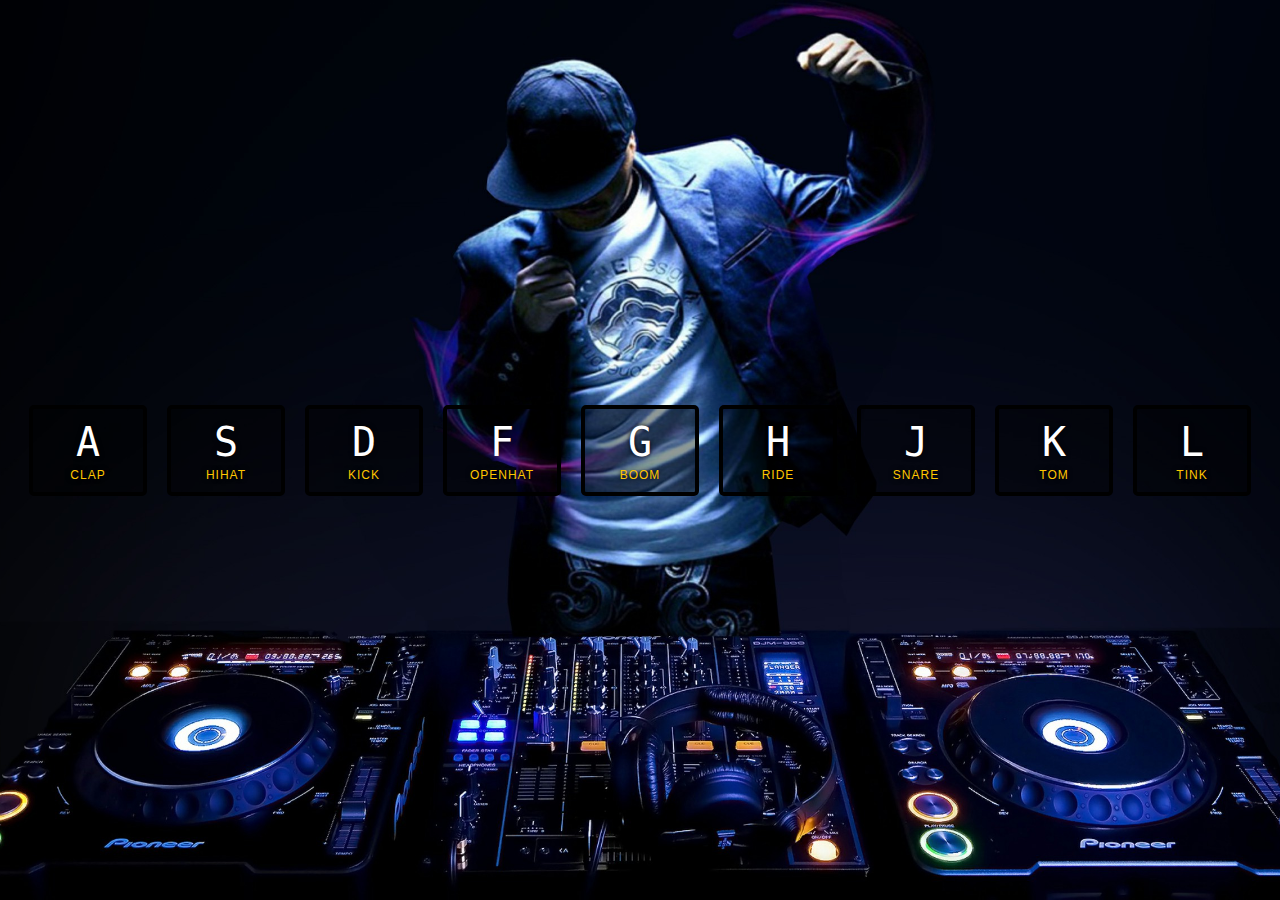
<file: 01 js drum kit/index.html>
<!DOCTYPE html>
<html lang="en">
<head>
  <meta charset="UTF-8">
  <title>JS Drum Kit</title>
  <link rel="stylesheet" href="style.css">
</head>
<body>


  <div class="keys">
    <div data-key="65" class="key">
      <kbd>A</kbd>
      <span class="sound">clap</span>
    </div>
    <div data-key="83" class="key">
      <kbd>S</kbd>
      <span class="sound">hihat</span>
    </div>
    <div data-key="68" class="key">
      <kbd>D</kbd>
      <span class="sound">kick</span>
    </div>
    <div data-key="70" class="key">
      <kbd>F</kbd>
      <span class="sound">openhat</span>
    </div>
    <div data-key="71" class="key">
      <kbd>G</kbd>
      <span class="sound">boom</span>
    </div>
    <div data-key="72" class="key">
      <kbd>H</kbd>
      <span class="sound">ride</span>
    </div>
    <div data-key="74" class="key">
      <kbd>J</kbd>
      <span class="sound">snare</span>
    </div>
    <div data-key="75" class="key">
      <kbd>K</kbd>
      <span class="sound">tom</span>
    </div>
    <div data-key="76" class="key">
      <kbd>L</kbd>
      <span class="sound">tink</span>
    </div>
  </div>

  <audio data-key="65" src="sounds/clap.wav"></audio>
  <audio data-key="83" src="sounds/hihat.wav"></audio>
  <audio data-key="68" src="sounds/kick.wav"></audio>
  <audio data-key="70" src="sounds/openhat.wav"></audio>
  <audio data-key="71" src="sounds/boom.wav"></audio>
  <audio data-key="72" src="sounds/ride.wav"></audio>
  <audio data-key="74" src="sounds/snare.wav"></audio>
  <audio data-key="75" src="sounds/tom.wav"></audio>
  <audio data-key="76" src="sounds/tink.wav"></audio>

<script>
  function removeTransition(e) {
    if (e.propertyName !== 'transform') return;
    e.target.classList.remove('playing');
  }

  function playSound(e) {
    const audio = document.querySelector(`audio[data-key="${e.keyCode}"]`);
    const key = document.querySelector(`div[data-key="${e.keyCode}"]`);
    if (!audio) return;

    key.classList.add('playing');
    audio.currentTime = 0;
    audio.play();
  }

  const keys = Array.from(document.querySelectorAll('.key'));
  keys.forEach(key => key.addEventListener('transitionend', removeTransition));
  window.addEventListener('keydown', playSound);
</script>


</body>
</html>
</file>
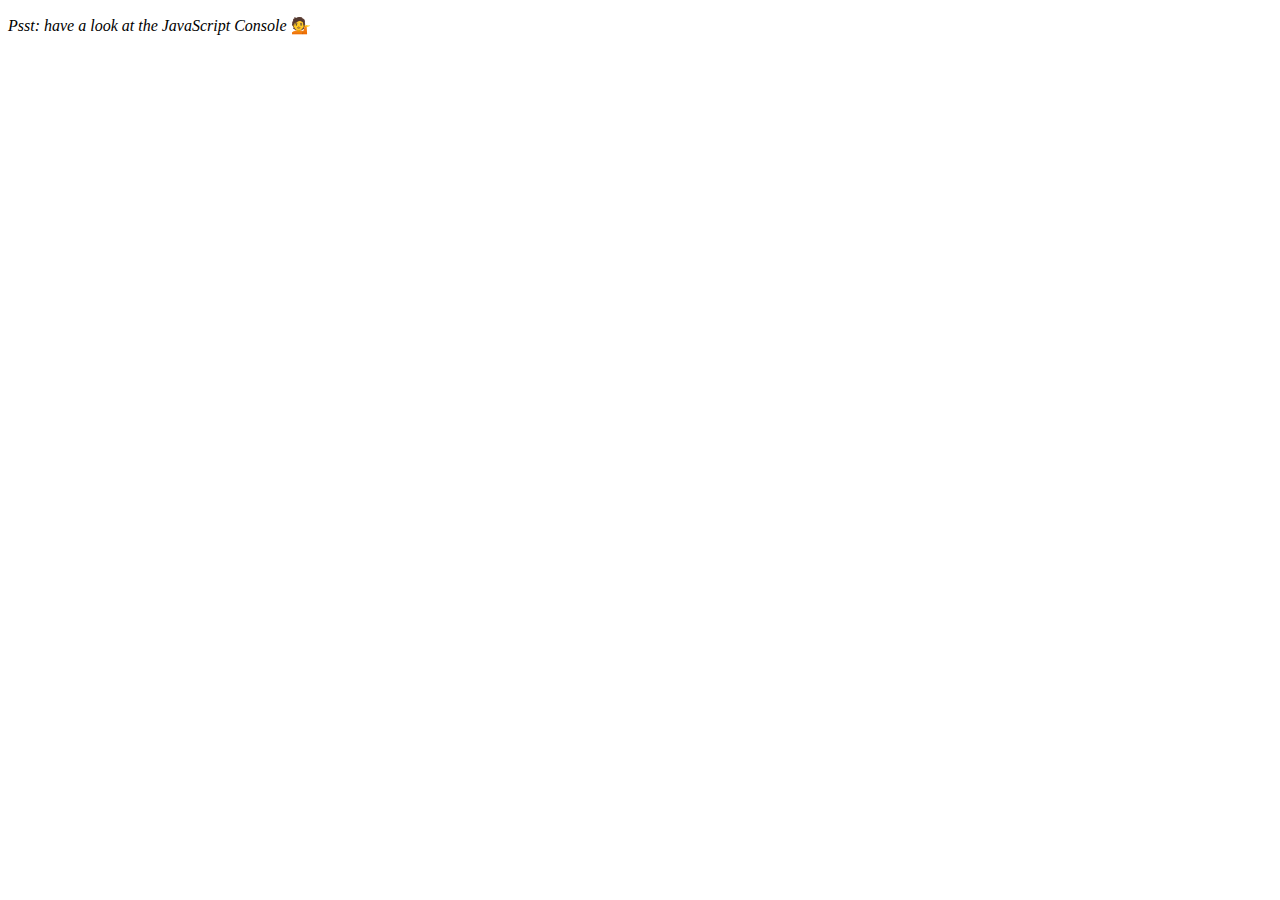
<file: 04 array cardio 1/index.html>
<!DOCTYPE html>
<html lang="en">
<head>
  <meta charset="UTF-8">
  <title>Array Cardio 💪</title>
</head>
<body>
  <p><em>Psst: have a look at the JavaScript Console</em> 💁</p>
  <script>
    // Get your shorts on - this is an array workout!
    // ## Array Cardio Day 1

    // Some data we can work with

    const inventors = [
      { first: 'Albert', last: 'Einstein', year: 1879, passed: 1955 },
      { first: 'Isaac', last: 'Newton', year: 1643, passed: 1727 },
      { first: 'Galileo', last: 'Galilei', year: 1564, passed: 1642 },
      { first: 'Marie', last: 'Curie', year: 1867, passed: 1934 },
      { first: 'Johannes', last: 'Kepler', year: 1571, passed: 1630 },
      { first: 'Nicolaus', last: 'Copernicus', year: 1473, passed: 1543 },
      { first: 'Max', last: 'Planck', year: 1858, passed: 1947 },
      { first: 'Katherine', last: 'Blodgett', year: 1898, passed: 1979 },
      { first: 'Ada', last: 'Lovelace', year: 1815, passed: 1852 },
      { first: 'Sarah E.', last: 'Goode', year: 1855, passed: 1905 },
      { first: 'Lise', last: 'Meitner', year: 1878, passed: 1968 },
      { first: 'Hanna', last: 'Hammarström', year: 1829, passed: 1909 }
    ];

    const people = ['Beck, Glenn', 'Becker, Carl', 'Beckett, Samuel', 'Beddoes, Mick', 'Beecher, Henry', 'Beethoven, Ludwig', 'Begin, Menachem', 'Belloc, Hilaire', 'Bellow, Saul', 'Benchley, Robert', 'Benenson, Peter', 'Ben-Gurion, David', 'Benjamin, Walter', 'Benn, Tony', 'Bennington, Chester', 'Benson, Leana', 'Bent, Silas', 'Bentsen, Lloyd', 'Berger, Ric', 'Bergman, Ingmar', 'Berio, Luciano', 'Berle, Milton', 'Berlin, Irving', 'Berne, Eric', 'Bernhard, Sandra', 'Berra, Yogi', 'Berry, Halle', 'Berry, Wendell', 'Bethea, Erin', 'Bevan, Aneurin', 'Bevel, Ken', 'Biden, Joseph', 'Bierce, Ambrose', 'Biko, Steve', 'Billings, Josh', 'Biondo, Frank', 'Birrell, Augustine', 'Black, Elk', 'Blair, Robert', 'Blair, Tony', 'Blake, William'];

    // Array.prototype.filter()
    // 1. Filter the list of inventors for those who were born in the 1500's
     const filt  = inventors.filter(inventor => (inventor.year >= 1500 && inventor.year < 1600));
     console.table(filt);

    // Array.prototype.map()
    // 2. Give us an array of the inventors' first and last names
    const fullname  = inventors.map(inventor => `${inventor.first} ${inventor.last}`)
    console.log(fullname);

    // Array.prototype.sort()
    // 3. Sort the inventors by birthdate, oldest to youngest
   
    const order = inventors.sort((a,b) => a.year > b.year ? 1 : -1);

    console.table(order);

    // Array.prototype.reduce()
    // 4. How many years did all the inventors live?
    const years = inventors.reduce((total, inventor) => {
      return total + (inventor.passed - inventor.year);
    }, 0 );
    console.log(years);

    // 5. Sort the inventors by years lived
    const oldest = inventors.sort(function(a, b) {
      const lastInventor = a.passed - a.year;
      const nextInventor = b.passed - b.year;
      return lastInventor > nextInventor ? -1 : 1;
    });
    console.table(oldest);

   // 6. create a list of Boulevards in Paris that contain 'de' anywhere in the name
    // https://en.wikipedia.org/wiki/Category:Boulevards_in_Paris

    // const category = document.querySelector('.mw-category');
     //const links = Array.from(category.querySelectorAll('a'));
     //const de = links.map(link => link.textContent).filter(streetName => streetName.includes('de'));

    // 7. sort Exercise
    // Sort the people alphabetically by last name
    const alpha = people.sort((lastOne, nextOne) => {
      const [aLast, aFirst] = lastOne.split(', ');
      const [bLast, bFirst] = nextOne.split(', ');
      return aLast > bLast ? 1 : -1;
    });
    console.log(alpha);

    // 8. Reduce Exercise
    // Sum up the instances of each of these
    const data = ['car', 'car', 'truck', 'truck', 'bike', 'walk', 'car', 'van', 'bike', 'walk', 'car', 'van', 'car', 'truck', 'pogostick'];

    const transportation = data.reduce(function(obj, item) {
      if (!obj[item]) {
        obj[item] = 0;
      }
      obj[item]++;
      return obj;
    }, {});

    console.log(transportation);

  </script>
</body>
</html>
</file>
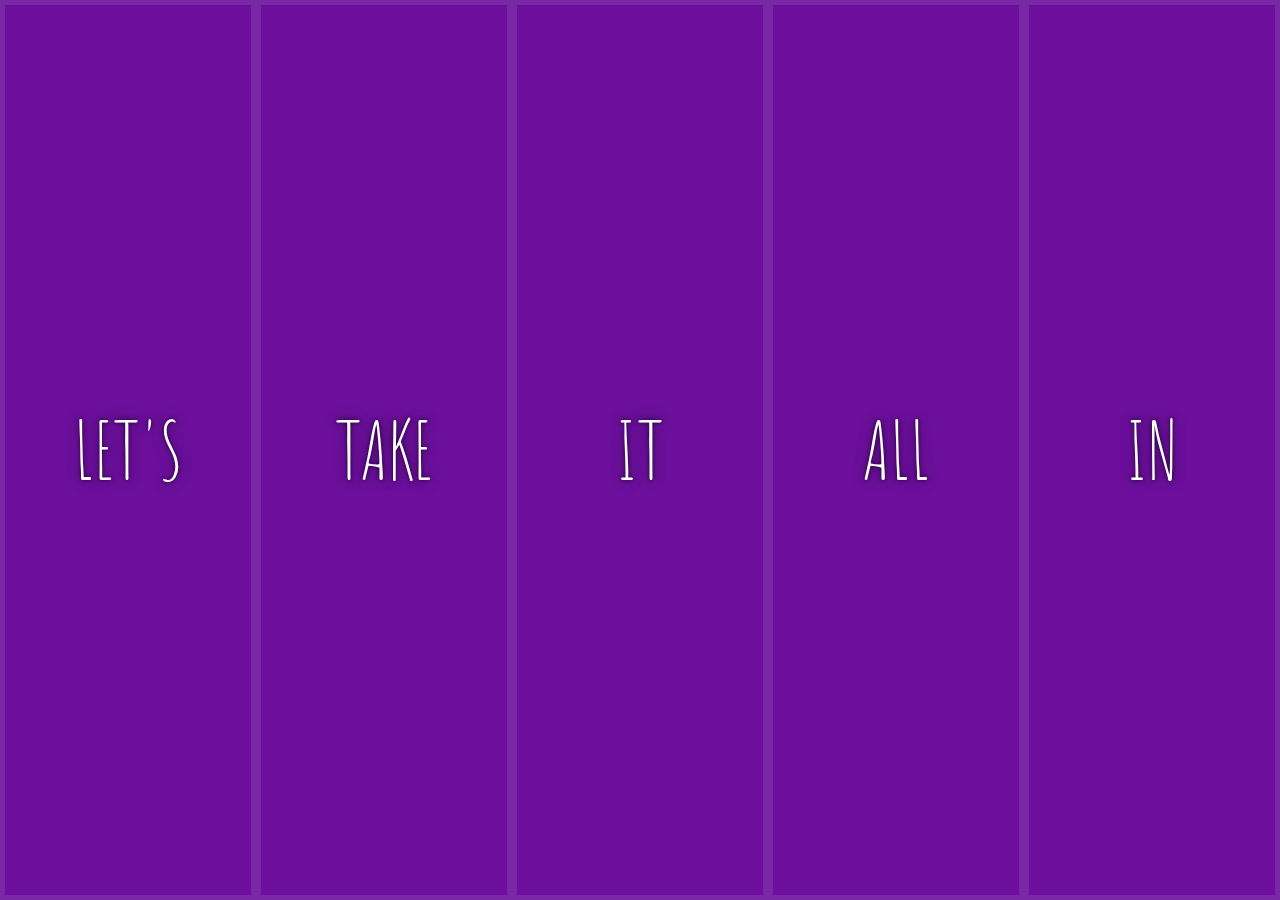
<file: 05 Flex Panel Gallery/index.html>
<!DOCTYPE html>
<html lang="en">
<head>
  <meta charset="UTF-8">
  <title>Flex Panels 💪</title>
  <link href='https://fonts.googleapis.com/css?family=Amatic+SC' rel='stylesheet' type='text/css'>
</head>
<body>
  <style>
    html {
      box-sizing: border-box;
      background:#ffc600;
      font-family:'helvetica neue';
      font-size: 20px;
      font-weight: 200;
    }
    body {
      margin: 0;
    }
    *, *:before, *:after {
      box-sizing: inherit;
    }

    .panels {
      min-height:100vh;
      overflow: hidden;
      display: flex;  
    }

    .panel {
      background:#6B0F9C;
      box-shadow:inset 0 0 0 5px rgba(255,255,255,0.1);
      color:white;
      text-align: center;
      align-items:center;
      /* Safari transitionend event.propertyName === flex */
      /* Chrome + FF transitionend event.propertyName === flex-grow */
      transition:
        font-size 0.7s cubic-bezier(0.61,-0.19, 0.7,-0.11),
        flex 0.7s cubic-bezier(0.61,-0.19, 0.7,-0.11),
        background 0.2s;
      font-size: 20px;
      background-size:cover;
      background-position:center;
      flex: 1;
      justify-content: center;
      align-items: center;
      display: flex;
      flex-direction: column;

      
    }


    .panel1 { background-image:url(https://source.unsplash.com/gYl-UtwNg_I/1500x1500); }
    .panel2 { background-image:url(https://source.unsplash.com/rFKUFzjPYiQ/1500x1500); }
    .panel3 { background-image:url(https://images.unsplash.com/photo-1465188162913-8fb5709d6d57?ixlib=rb-0.3.5&q=80&fm=jpg&crop=faces&cs=tinysrgb&w=1500&h=1500&fit=crop&s=967e8a713a4e395260793fc8c802901d); }
    .panel4 { background-image:url(https://source.unsplash.com/ITjiVXcwVng/1500x1500); }
    .panel5 { background-image:url(https://source.unsplash.com/3MNzGlQM7qs/1500x1500); }

    .panel > * {
      margin:0;
      width: 100%;
      transition:transform 0.5s; 
      flex: 1 0 auto;
      display: flex;
      justify-content: center;
      align-items: center;
    }
   
     .panel > *:first-child {transform: translateY(-100%);}
     .panel.open-active > *:first-child {transform: translateY(0);}

     .panel > *:last-child {transform: translateY(100%);}
     .panel.open-active > *:last-child {transform: translateY(0);}

    

    .panel p {
      text-transform: uppercase;
      font-family: 'Amatic SC', cursive;
      text-shadow:0 0 4px rgba(0, 0, 0, 0.72), 0 0 14px rgba(0, 0, 0, 0.45);
      font-size: 2em;
    }
    .panel p:nth-child(2) {
      font-size: 4em;
    }

    .panel.open {
      font-size:40px;
      flex: 5;
    }

  </style>


  <div class="panels">
    <div class="panel panel1">
      <p>Hey</p>
      <p>Let's</p>
      <p>Dance</p>
    </div>
    <div class="panel panel2">
      <p>Give</p>
      <p>Take</p>
      <p>Receive</p>
    </div>
    <div class="panel panel3">
      <p>Experience</p>
      <p>It</p>
      <p>Today</p>
    </div>
    <div class="panel panel4">
      <p>Give</p>
      <p>All</p>
      <p>You can</p>
    </div>
    <div class="panel panel5">
      <p>Life</p>
      <p>In</p>
      <p>Motion</p>
    </div>
  </div>

  <script>
    const panels = document.querySelectorAll('.panel');

    function toggle() {
      this.classList.toggle('open');
    }

    function toggleActive(e) {
      if(e.propertyName.includes('flex')){
        this.classList.toggle('open-active');
      }
    }
   
   panels.forEach(panel => panel.addEventListener('click', toggle));

  panels.forEach(panel => panel.addEventListener('transitionend', toggleActive));



  </script>



</body>
</html>
</file>
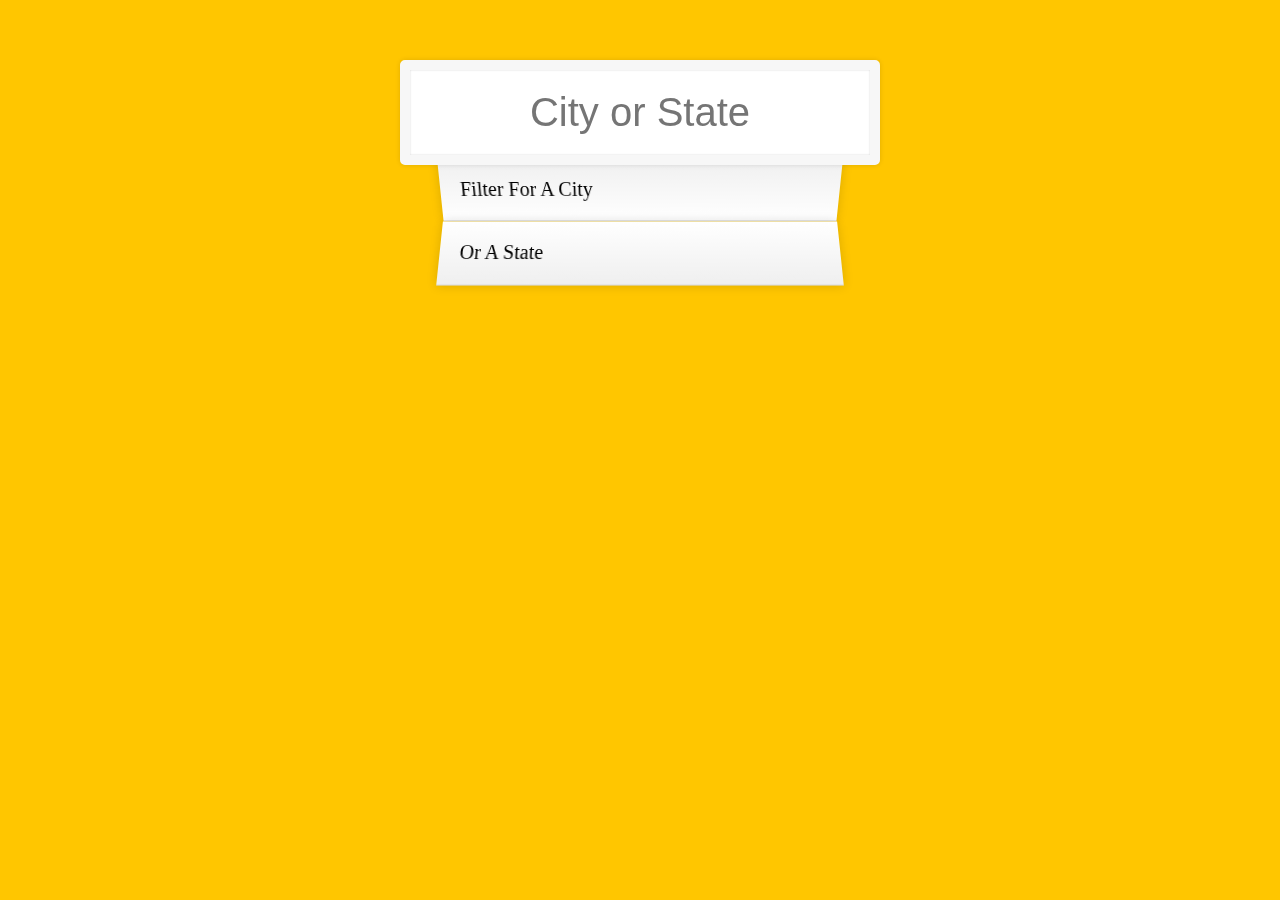
<file: 06 Ajax Type Ahead/index.html>
<!DOCTYPE html>
<html lang="en">
<head>
  <meta charset="UTF-8">
  <title>Type Ahead 👀</title>
  <link rel="stylesheet" href="style.css">
</head>
<body>

  <form class="search-form">
    <input type="text" class="search" placeholder="City or State">
    <ul class="suggestions">
      <li>Filter for a city</li>
      <li>or a state</li>
    </ul>
  </form>
<script>
const endpoint = 'https://gist.githubusercontent.com/Miserlou/c5cd8364bf9b2420bb29/raw/2bf258763cdddd704f8ffd3ea9a3e81d25e2c6f6/cities.json';

let cities = [];

fetch(endpoint)
    .then(returned => returned.json())
    .then(data => cities.push(...data));

function find(word, cities) {
  return cities.filter(place => {
  const regex = new RegExp(word , 'gi');
  return place.city.match(regex) || place.state.match(regex)
  });
}

function display(){
const match =  find(this.value, cities);
 
 const html = match.map(place => {
   const regex = new RegExp(this.value, 'gi');
   const cityname  = place.city.replace(regex, `<span class="hl">${this.value}</span>`)
   const statename  = place.city.replace(regex, `<span class="hl">${this.value}</span>`)
  
   return `
   <li>
    <spa class="name">${cityname} , ${ statename}</span>
    <span class = "population"> ${place.population}</span>
    </li>
   `;

 }).join('');
 suggestions.innerHTML = html;
}


const input = document.querySelector('.search')
const suggestions = document.querySelector('.suggestions')

input.addEventListener('change', display);
input.addEventListener('keyup', display);


</script>
  </body>
</html>
</file>
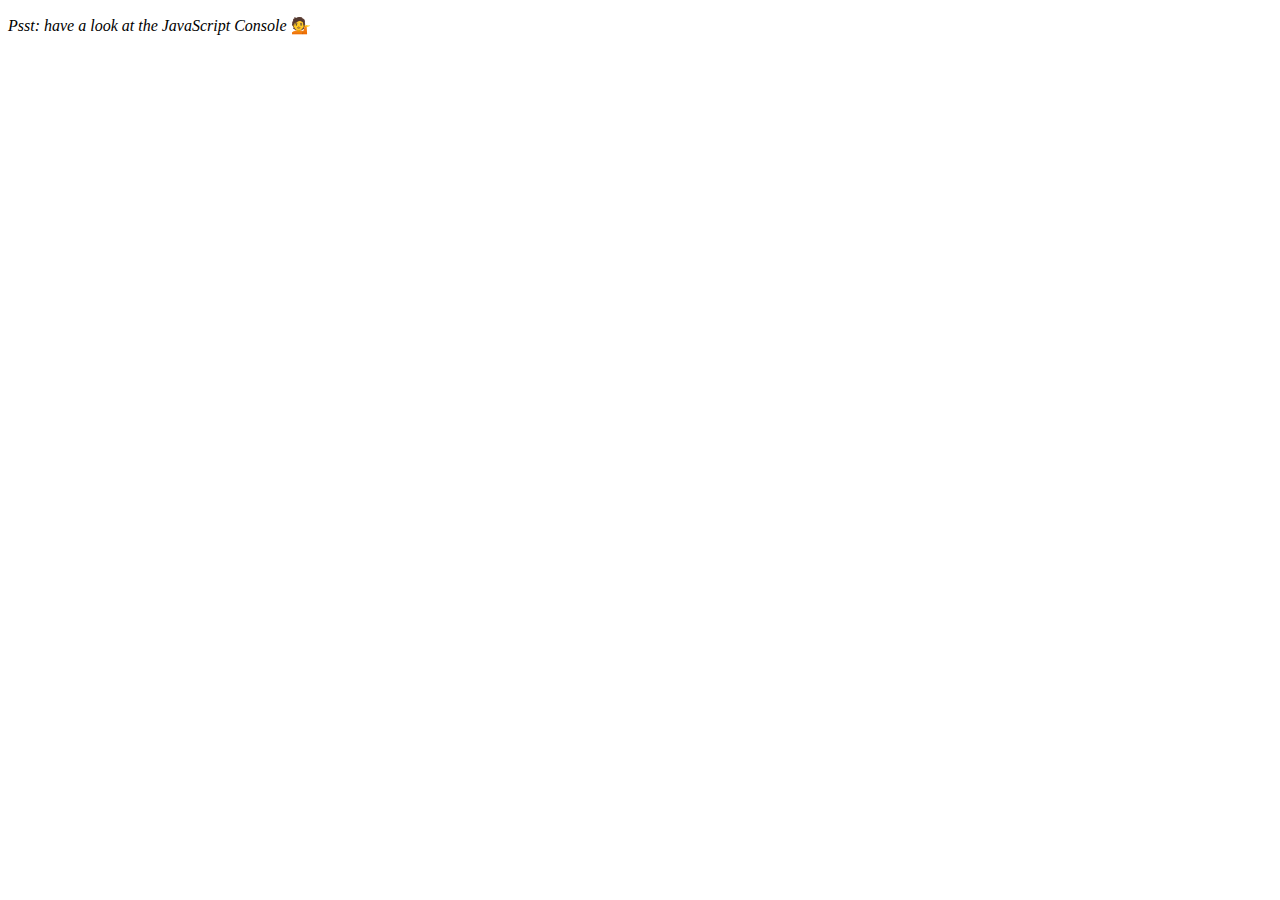
<file: 07 Array Cardio 2/index.html>
<!DOCTYPE html>
<html lang="en">
<head>
  <meta charset="UTF-8">
  <title>Array Cardio 💪💪</title>
</head>
<body>
  <p><em>Psst: have a look at the JavaScript Console</em> 💁</p>
  <script>
    // ## Array Cardio Day 2

    const people = [
      { name: 'Wes', year: 1988 },
      { name: 'Kait', year: 1986 },
      { name: 'Irv', year: 1970 },
      { name: 'Lux', year: 2015 }
    ];

    const comments = [
      { text: 'Love this!', id: 523423 },
      { text: 'Super good', id: 823423 },
      { text: 'You are the best', id: 2039842 },
      { text: 'Ramen is my fav food ever', id: 123523 },
      { text: 'Nice Nice Nice!', id: 542328 }
    ];

    // Some and Every Checks
    // Array.prototype.some() // is at least one person 19 or older?
  

   const adult =  people.some((person) =>  ((new Date())
   .getFullYear()) - person.year >= 19);

   console.log({adult});
    
    // Array.prototype.every() // is everyone 19 or older?
    const alladult =  people.every((person) =>  ((new Date())
   .getFullYear()) - person.year >= 19);

   console.log({alladult});



    // Array.prototype.find()
    // Find is like filter, but instead returns just the one you are looking for
    // find the comment with the ID of 823423
  const comment = comments.find( (comment) => comment.id === 823423 );
  console.log({comment});



    // Array.prototype.findIndex()
    // Find the comment with this ID
    // delete the comment with the ID of 823423
    const index = comments.findIndex((comment) => comment.id === 823423);
    const newComm = [
      ...comments.slice(0, index),
      ...comments.slice(index + 1)
    ];

  </script>
</body>
</html>
</file>
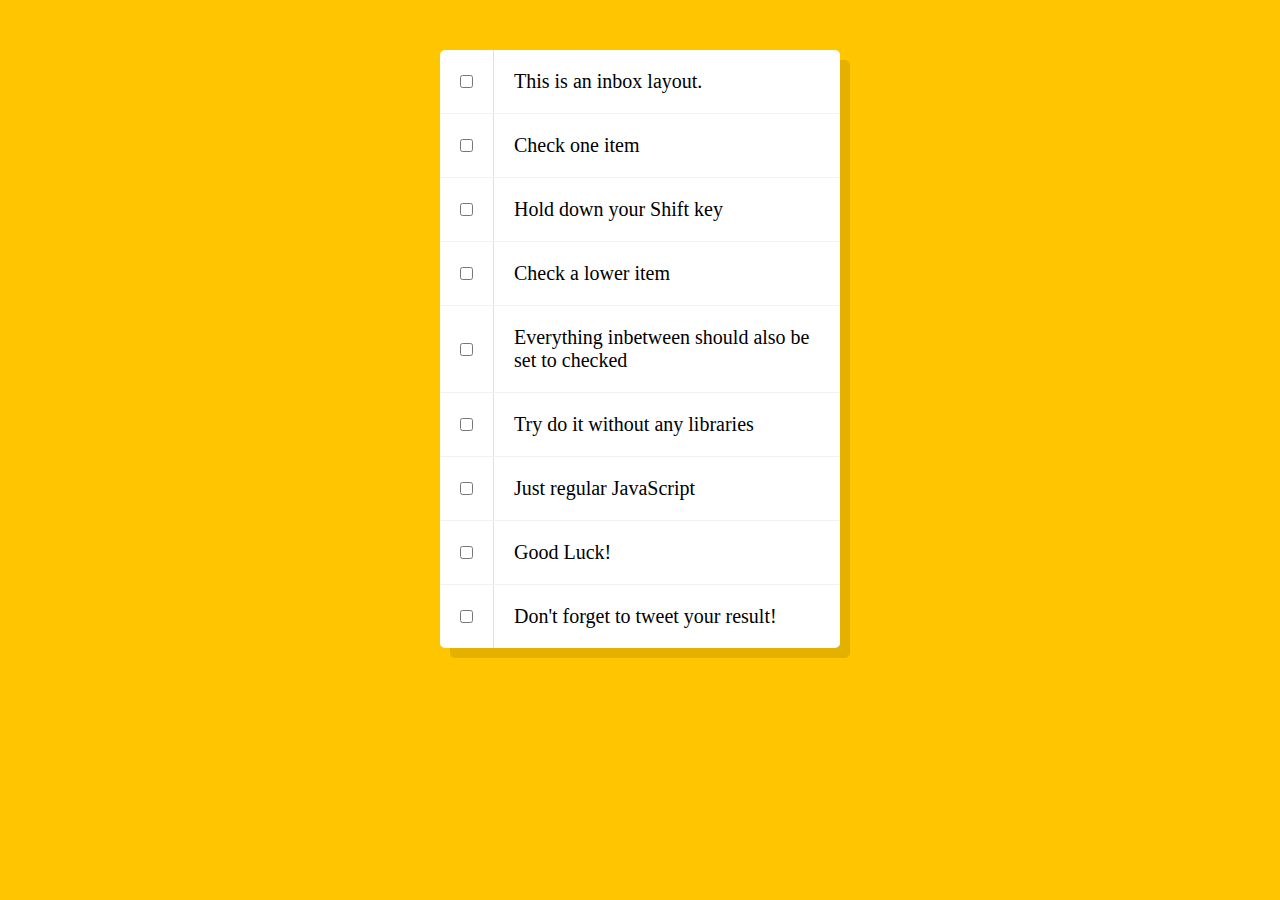
<file: 10 Hold Shift and Check Checkboxes/index.html>
<!DOCTYPE html>
<html lang="en">
<head>
  <meta charset="UTF-8">
  <title>Hold Shift to Check Multiple Checkboxes</title>
</head>
<body>
  <style>

    html {
      font-family: sans-serif;
      background:#ffc600;
    }

    .inbox {
      max-width:400px;
      margin:50px auto;
      background:white;
      border-radius:5px;
      box-shadow:10px 10px 0 rgba(0,0,0,0.1);
    }

    .item {
      display:flex;
      align-items:center;
      border-bottom: 1px solid #F1F1F1;
    }

    .item:last-child {
      border-bottom:0;
    }


    input:checked + p {
      background:#F9F9F9;
      text-decoration: line-through;
    }

    input[type="checkbox"] {
      margin:20px;
    }

    p {
      margin:0;
      padding:20px;
      transition:background 0.2s;
      flex:1;
      font-family:'helvetica neue';
      font-size: 20px;
      font-weight: 200;
      border-left: 1px solid #D1E2FF;
    }


  </style>
   <!--
   The following is a common layout you would see in an email client.

   When a user clicks a checkbox, holds Shift, and then clicks another checkbox a few rows down, all the checkboxes inbetween those two checkboxes should be checked.

  -->
  <div class="inbox">
    <div class="item">
      <input type="checkbox">
      <p>This is an inbox layout.</p>
    </div>
    <div class="item">
      <input type="checkbox">
      <p>Check one item</p>
    </div>
    <div class="item">
      <input type="checkbox">
      <p>Hold down your Shift key</p>
    </div>
    <div class="item">
      <input type="checkbox">
      <p>Check a lower item</p>
    </div>
    <div class="item">
      <input type="checkbox">
      <p>Everything inbetween should also be set to checked</p>
    </div>
    <div class="item">
      <input type="checkbox">
      <p>Try do it without any libraries</p>
    </div>
    <div class="item">
      <input type="checkbox">
      <p>Just regular JavaScript</p>
    </div>
    <div class="item">
      <input type="checkbox">
      <p>Good Luck!</p>
    </div>
    <div class="item">
      <input type="checkbox">
      <p>Don't forget to tweet your result!</p>
    </div>
  </div>

<script>

const checkboxes  = document.querySelectorAll('.inbox input[type="checkbox"]')

let last ;

 
function handleCheck (e){

 let between = false; 

if (e.shiftkey && this.checked){
checkboxes.forEach(checkbox => {
  if(checkbox === this || checkbox === last){
    between = !between;
  }

  if(between){
    checkbox.checked = true;
  }
});
}

last = this;

}

checkboxes.forEach(checkbox => checkbox.addEventListener('click', handleCheck));

</script>
</body>
</html>
</file>
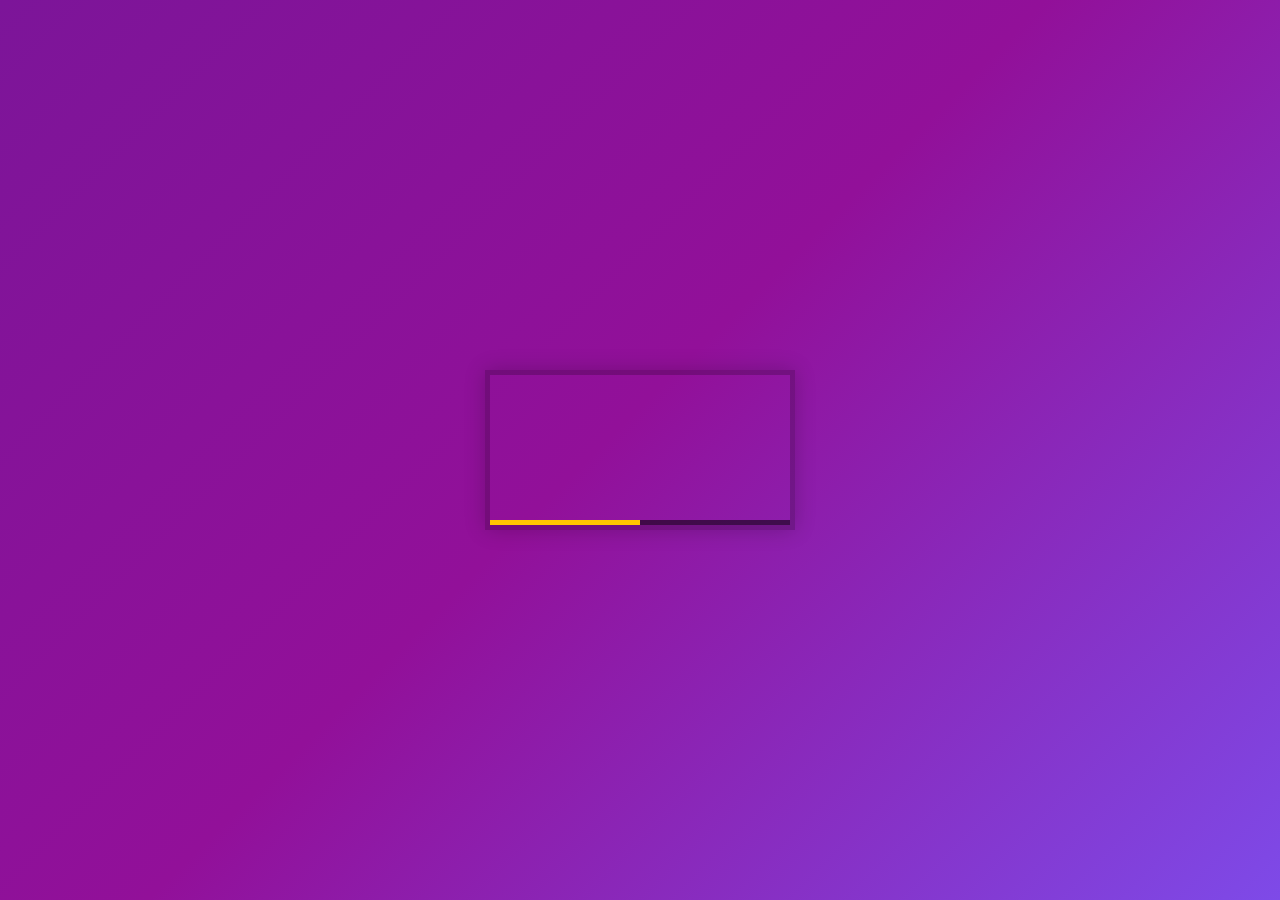
<file: 11 Custom Video Player/index.html>
<!DOCTYPE html>
<html lang="en">
<head>
  <meta charset="UTF-8">
  <title>HTML Video Player</title>
  <link rel="stylesheet" href="style.css">
</head>
<body>

   <div class="player">
     <video class="player__video viewer" src="https://player.vimeo.com/external/194837908.sd.mp4?s=c350076905b78c67f74d7ee39fdb4fef01d12420&profile_id=164"></video>

     <div class="player__controls">
       <div class="progress">
        <div class="progress__filled"></div>
       </div>
       <button class="player__button toggle" title="Toggle Play">►</button>
       <input type="range" name="volume" class="player__slider" min="0" max="1" step="0.05" value="1">
       <input type="range" name="playbackRate" class="player__slider" min="0.5" max="2" step="0.1" value="1">
       <button data-skip="-10" class="player__button">« 10s</button>
       <button data-skip="25" class="player__button">25s »</button>
     </div>
   </div>

  <script src="scripts.js"></script>
</body>
</html>
</file>
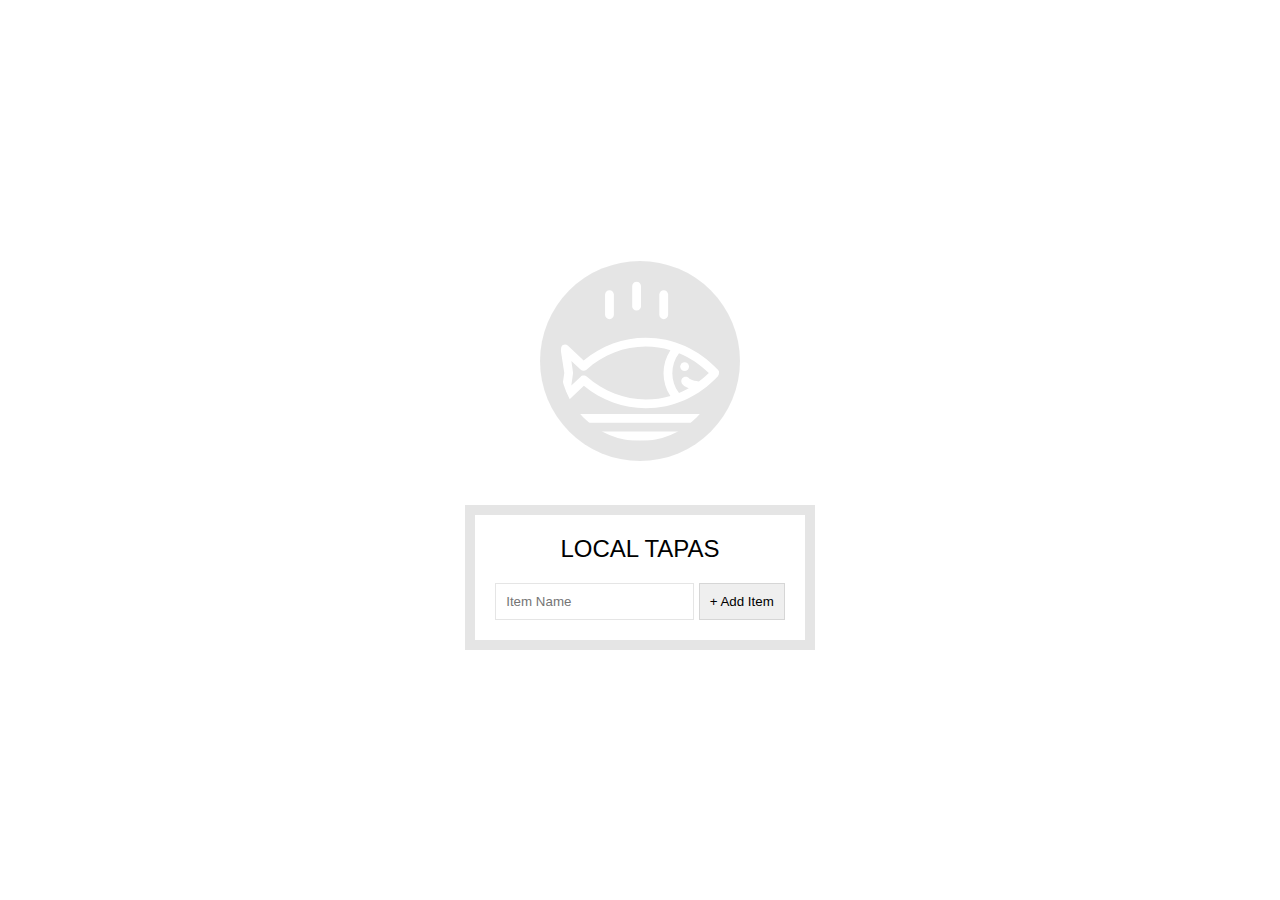
<file: 15 - LocalStorage/index.html>
<!DOCTYPE html>
<html lang="en">
<head>
  <meta charset="UTF-8">
  <title>LocalStorage</title>
  <link rel="stylesheet" href="style.css">
</head>
<body>
  <!--
      Fish SVG Cred:
      https://thenounproject.com/search/?q=fish&i=589236
   -->

   <svg xmlns="http://www.w3.org/2000/svg" xmlns:xlink="http://www.w3.org/1999/xlink" version="1.1" x="0px" y="0px" viewBox="0 0 512 512" enable-background="new 0 0 512 512" xml:space="preserve"><g><path d="M495.9,425.3H16.1c-5.2,0-10.1,2.9-12.5,7.6c-2.4,4.7-2.1,10.3,0.9,14.6l39,56.4c2.6,3.8,7,6.1,11.6,6.1h401.7   c4.6,0,9-2.3,11.6-6.1l39-56.4c3-4.3,3.3-9.9,0.9-14.6C506,428.2,501.1,425.3,495.9,425.3z M449.4,481.8H62.6L43,453.6H469   L449.4,481.8z"/><path d="M158.3,122c7.8,0,14.1-6.3,14.1-14.1V43.4c0-7.8-6.3-14.1-14.1-14.1c-7.8,0-14.1,6.3-14.1,14.1v64.5   C144.2,115.7,150.5,122,158.3,122z"/><path d="M245.1,94.7c7.8,0,14.1-6.3,14.1-14.1V16.1c0-7.8-6.3-14.1-14.1-14.1C237.3,2,231,8.3,231,16.1v64.5   C231,88.4,237.3,94.7,245.1,94.7z"/><path d="M331.9,122c7.8,0,14.1-6.3,14.1-14.1V43.4c0-7.8-6.3-14.1-14.1-14.1s-14.1,6.3-14.1,14.1v64.5   C317.8,115.7,324.1,122,331.9,122z"/><path d="M9.6,385.2c5.3,2.8,11.8,1.9,16.2-2.2l50.6-47.7c56.7,46.5,126.6,71.9,198.3,71.9c0,0,0,0,0,0   c87.5,0,169.7-36.6,231.4-103.2c5-5.4,5-13.8,0-19.2c-61.8-66.5-144-103.2-231.4-103.2c-72,0-142.2,25.6-199,72.5l-50-47.1   c-4.4-4.1-10.9-5-16.2-2.2c-5.3,2.8-8.3,8.7-7.4,14.6l11.6,75L2.2,370.6C1.3,376.5,4.2,382.4,9.6,385.2z M380.9,230.8   c34.9,14.3,67.2,35.7,95.3,63.6c-10.1,10-20.8,19.2-31.9,27.5c-22.4-3.3-29.6-8.8-30.7-9.7c-4-5.7-11.8-7.7-18.1-4.4   c-6.9,3.6-9.5,12.2-5.9,19.1c1.9,3.5,7.3,10.3,22.4,16c-10.1,5.7-20.5,10.7-31.1,15.1C352.4,320.2,352.4,268.6,380.9,230.8z    M36.3,255.6l29.4,27.7c5.3,5,13.6,5.1,19.1,0.3c53.2-47.6,120.7-73.7,190-73.7c26.9,0,53.2,3.9,78.5,11.3   c-29.3,44.6-29.3,102,0,146.6c-25.3,7.4-51.6,11.3-78.5,11.3c-69,0-136.3-26-189.4-73.2c-2.7-2.4-13.4-6.3-19.1,0.3l-30.1,28.3   l5.7-40C42.2,293,36.3,255.6,36.3,255.6z"/><circle cx="398.8" cy="273.8" r="14.1"/></g></svg>

  <div class="wrapper">
    <h2>LOCAL TAPAS</h2>
    <p></p>
    <ul class="plates">
      <li>Loading Tapas...</li>
    </ul>
    <form class="add-items">
      <input type="text" name="item" placeholder="Item Name" required>
      <input type="submit" value="+ Add Item">
    </form>
  </div>

<script>
  const addItems = document.querySelector('.add-items');
  const itemsList = document.querySelector('.plates');
  const items = JSON.parse(localStorage.getItem('items')) || [];

  function addItem(e) {
    e.preventDefault();
    const text = (this.querySelector('[name=item]')).value;
    const item = {
      text,
      done: false
    };

    items.push(item);
    populateList(items, itemsList);
    localStorage.setItem('items', JSON.stringify(items));
    this.reset();
  }

  function populateList(plates = [], platesList) {
    platesList.innerHTML = plates.map((plate, i) => {
      return `
        <li>
          <input type="checkbox" data-index=${i} id="item${i}" ${plate.done ? 'checked' : ''} />
          <label for="item${i}">${plate.text}</label>
        </li>
      `;
    }).join('');
  }

  function toggleDone(e) {
    if (!e.target.matches('input')) return; // skip this unless it's an input
    const el = e.target;
    const index = el.dataset.index;
    items[index].done = !items[index].done;
    localStorage.setItem('items', JSON.stringify(items));
    populateList(items, itemsList);
  }

  addItems.addEventListener('submit', addItem);
  itemsList.addEventListener('click', toggleDone);

  populateList(items, itemsList);

</script>


</body>
</html>
</file>
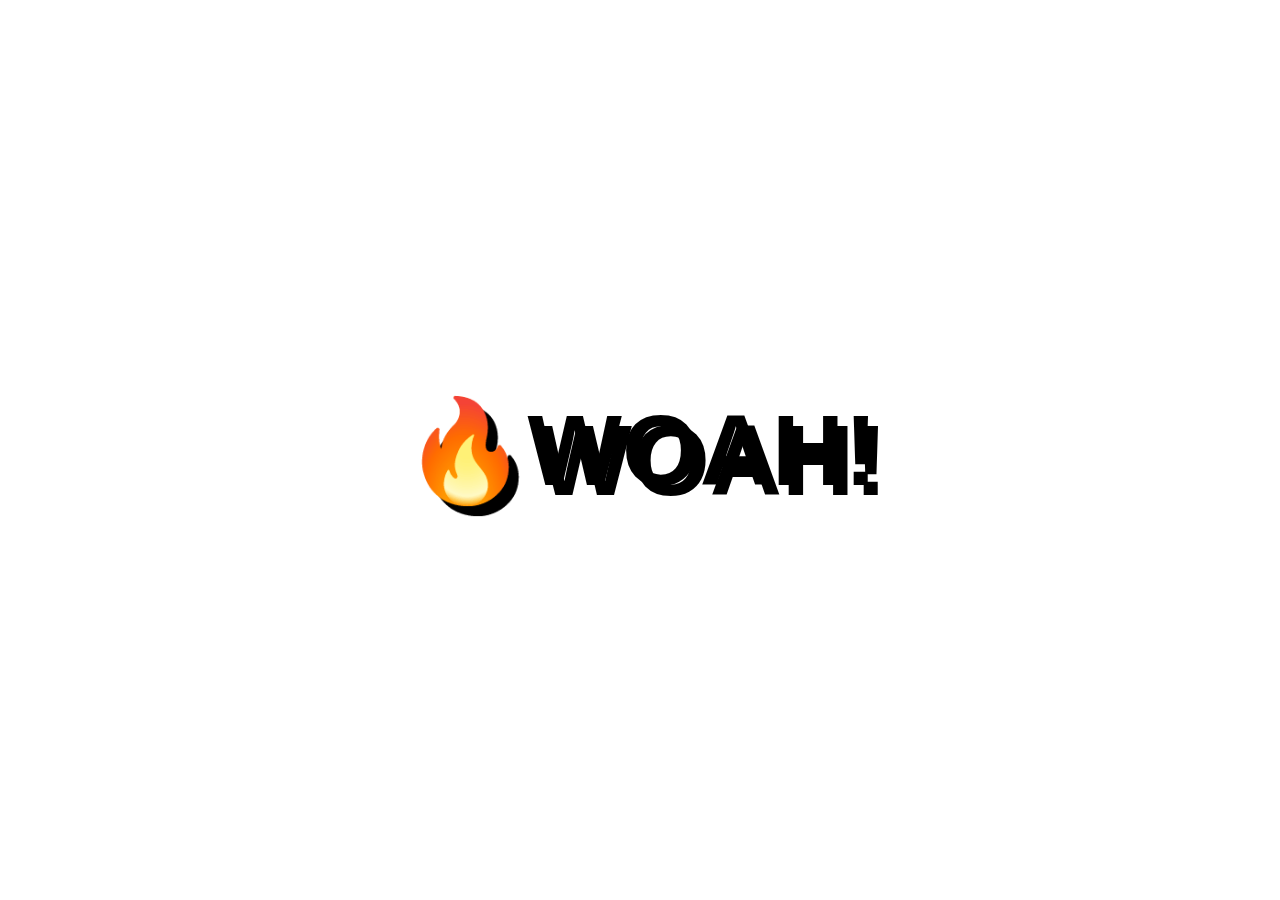
<file: 16  Mouse Move Shadow/index.html>
<!DOCTYPE html>
<html lang="en">
<head>
  <meta charset="UTF-8">
  <title>Mouse Shadow</title>
</head>
<body>

  <div class="hero">
    <h1 contenteditable>🔥WOAH!</h1>
  </div>

  <style>
  html {
    color:black;
    font-family: sans-serif;
  }

  body {
    margin: 0;
  }

  .hero {
    min-height: 100vh;
    display:flex;
    justify-content: center;
    align-items: center;
    color:black;
  }

  h1 {
    text-shadow: 10px 10px 0 rgba(0,0,0,1);
    font-size: 100px;
  }
  </style>

<script>
</script>
</body>
</html>
</file>
<file: 01 js drum kit/style.css>
html {
  font-size: 10px;
  background: url(bg.jpg) bottom center;
  background-size: cover;
}
body,html {
  margin: 0;
  padding: 0;
  font-family: sans-serif;
}

.keys {
  display: flex;
  flex: 1;
  min-height: 100vh;
  align-items: center;
  justify-content: center;
}

.key {
  border: .4rem solid black;
  border-radius: .5rem;
  margin: 1rem;
  font-size: 1.5rem;
  padding: 1rem .5rem;
  transition: all .07s ease;
  width: 10rem;
  text-align: center;
  color: white;
  background: rgba(0,0,0,0.4);
  text-shadow: 0 0 .5rem black;
}

.playing {
  transform: scale(1.1);
  border-color: red;
  box-shadow: 0 0 1rem red;
}

kbd {
  display: block;
  font-size: 4rem;
}

.sound {
  font-size: 1.2rem;
  text-transform: uppercase;
  letter-spacing: .1rem;
  color: #ffc600;
}
</file>
<file: 06 Ajax Type Ahead/style.css>
html {
      box-sizing: border-box;
      background:#ffc600;
      font-family:'helvetica neue';
      font-size: 20px;
      font-weight: 200;
    }
    *, *:before, *:after {
      box-sizing: inherit;
    }
    input {
      width: 100%;
      padding:20px;
    }

    .search-form {
      max-width:400px;
      margin:50px auto;
    }

    input.search {
      margin: 0;
      text-align: center;
      outline:0;
      border: 10px solid #F7F7F7;
      width: 120%;
      left: -10%;
      position: relative;
      top: 10px;
      z-index: 2;
      border-radius: 5px;
      font-size: 40px;
      box-shadow: 0 0 5px rgba(0, 0, 0, 0.12), inset 0 0 2px rgba(0, 0, 0, 0.19);
    }


    .suggestions {
      margin: 0;
      padding: 0;
      position: relative;
      /*perspective:20px;*/
    }
    .suggestions li {
      background:white;
      list-style: none;
      border-bottom: 1px solid #D8D8D8;
      box-shadow: 0 0 10px rgba(0, 0, 0, 0.14);
      margin:0;
      padding:20px;
      transition:background 0.2s;
      display:flex;
      justify-content:space-between;
      text-transform: capitalize;
    }

    .suggestions li:nth-child(even) {
      transform: perspective(100px) rotateX(3deg) translateY(2px) scale(1.001);
      background: linear-gradient(to bottom,  #ffffff 0%,#EFEFEF 100%);
    }
    .suggestions li:nth-child(odd) {
      transform: perspective(100px) rotateX(-3deg) translateY(3px);
      background: linear-gradient(to top,  #ffffff 0%,#EFEFEF 100%);
    }

    span.population {
      font-size: 15px;
    }

    .hl {
      background:#ffc600;
    }
</file>
<file: 11 Custom Video Player/style.css>
html {
  box-sizing: border-box;
}

*, *:before, *:after {
  box-sizing: inherit;
}

body {
  margin: 0;
  padding: 0;
  display:flex;
  background:#7A419B;
  min-height:100vh;
  background: linear-gradient(135deg, #7c1599 0%,#921099 48%,#7e4ae8 100%);
  background-size:cover;
  align-items: center;
  justify-content: center;
}

.player {
  max-width:750px;
  border:5px solid rgba(0,0,0,0.2);
  box-shadow:0 0 20px rgba(0,0,0,0.2);
  position: relative;
  font-size: 0;
  overflow: hidden;
}

/* This css is only applied when fullscreen is active. */
.player:fullscreen {
  max-width: none;
  width: 100%;
}

.player:-webkit-full-screen {
  max-width: none;
  width: 100%;
}

.player__video {
  width: 100%;
}

.player__button {
  background:none;
  border:0;
  line-height:1;
  color:white;
  text-align: center;
  outline:0;
  padding: 0;
  cursor:pointer;
  max-width:50px;
}

.player__button:focus {
  border-color: #ffc600;
}

.player__slider {
  width:10px;
  height:30px;
}

.player__controls {
  display:flex;
  position: absolute;
  bottom:0;
  width: 100%;
  transform: translateY(100%) translateY(-5px);
  transition:all .3s;
  flex-wrap:wrap;
  background:rgba(0,0,0,0.1);
}

.player:hover .player__controls {
  transform: translateY(0);
}

.player:hover .progress {
  height:15px;
}

.player__controls > * {
  flex:1;
}

.progress {
  flex:10;
  position: relative;
  display:flex;
  flex-basis:100%;
  height:5px;
  transition:height 0.3s;
  background:rgba(0,0,0,0.5);
  cursor:ew-resize;
}

.progress__filled {
  width:50%;
  background:#ffc600;
  flex:0;
  flex-basis:50%;
}

/* unholy css to style input type="range" */

input[type=range] {
  -webkit-appearance: none;
  background:transparent;
  width: 100%;
  margin: 0 5px;
}
input[type=range]:focus {
  outline: none;
}
input[type=range]::-webkit-slider-runnable-track {
  width: 100%;
  height: 8.4px;
  cursor: pointer;
  box-shadow: 1px 1px 1px rgba(0, 0, 0, 0), 0 0 1px rgba(13, 13, 13, 0);
  background: rgba(255,255,255,0.8);
  border-radius: 1.3px;
  border: 0.2px solid rgba(1, 1, 1, 0);
}
input[type=range]::-webkit-slider-thumb {
  height: 15px;
  width: 15px;
  border-radius: 50px;
  background: #ffc600;
  cursor: pointer;
  -webkit-appearance: none;
  margin-top: -3.5px;
  box-shadow:0 0 2px rgba(0,0,0,0.2);
}
input[type=range]:focus::-webkit-slider-runnable-track {
  background: #bada55;
}
input[type=range]::-moz-range-track {
  width: 100%;
  height: 8.4px;
  cursor: pointer;
  box-shadow: 1px 1px 1px rgba(0, 0, 0, 0), 0 0 1px rgba(13, 13, 13, 0);
  background: #ffffff;
  border-radius: 1.3px;
  border: 0.2px solid rgba(1, 1, 1, 0);
}
input[type=range]::-moz-range-thumb {
  box-shadow: 0 0 0 rgba(0, 0, 0, 0), 0 0 0 rgba(13, 13, 13, 0);
  height: 15px;
  width: 15px;
  border-radius: 50px;
  background: #ffc600;
  cursor: pointer;
}
</file>
<file: 15 - LocalStorage/style.css>
html {
      box-sizing: border-box;
      background:url('http://wes.io/hx9M/oh-la-la.jpg') center no-repeat;
      background-size:cover;
      min-height:100vh;
      display:flex;
      justify-content: center;
      align-items: center;
      text-align: center;
      font-family: Futura,"Trebuchet MS",Arial,sans-serif
    }
    *, *:before, *:after {box-sizing: inherit; }

    svg {
      fill:white;
      background: rgba(0,0,0,0.1);
      padding: 20px;
      border-radius: 50%;
      width:200px;
      margin-bottom: 50px;
    }

    .wrapper {
      padding: 20px;
      max-width: 350px;
      background: rgba(255,255,255,0.95);
      box-shadow: 0 0 0 10px rgba(0,0,0,0.1);
    }

    h2 {
      text-align: center;
      margin: 0;
      font-weight: 200;
    }

    .plates {
      margin: 0;
      padding: 0;
      text-align: left;
      list-style: none;
    }

    .plates li {
      border-bottom: 1px solid rgba(0,0,0,0.2);
      padding: 10px 0;
      font-weight: 100;
      display: flex;
    }

    .plates label {
      flex:1;
      cursor: pointer;

    }

    .plates input {
      display: none;
    }

    .plates input + label:before {
      content: '⬜️';
      margin-right: 10px;
    }

    .plates input:checked + label:before {
      content: '🌮';
    }

    .add-items {
      margin-top: 20px;
    }

    .add-items input {
      padding:10px;
      outline:0;
      border:1px solid rgba(0,0,0,0.1);
    }
</file>
